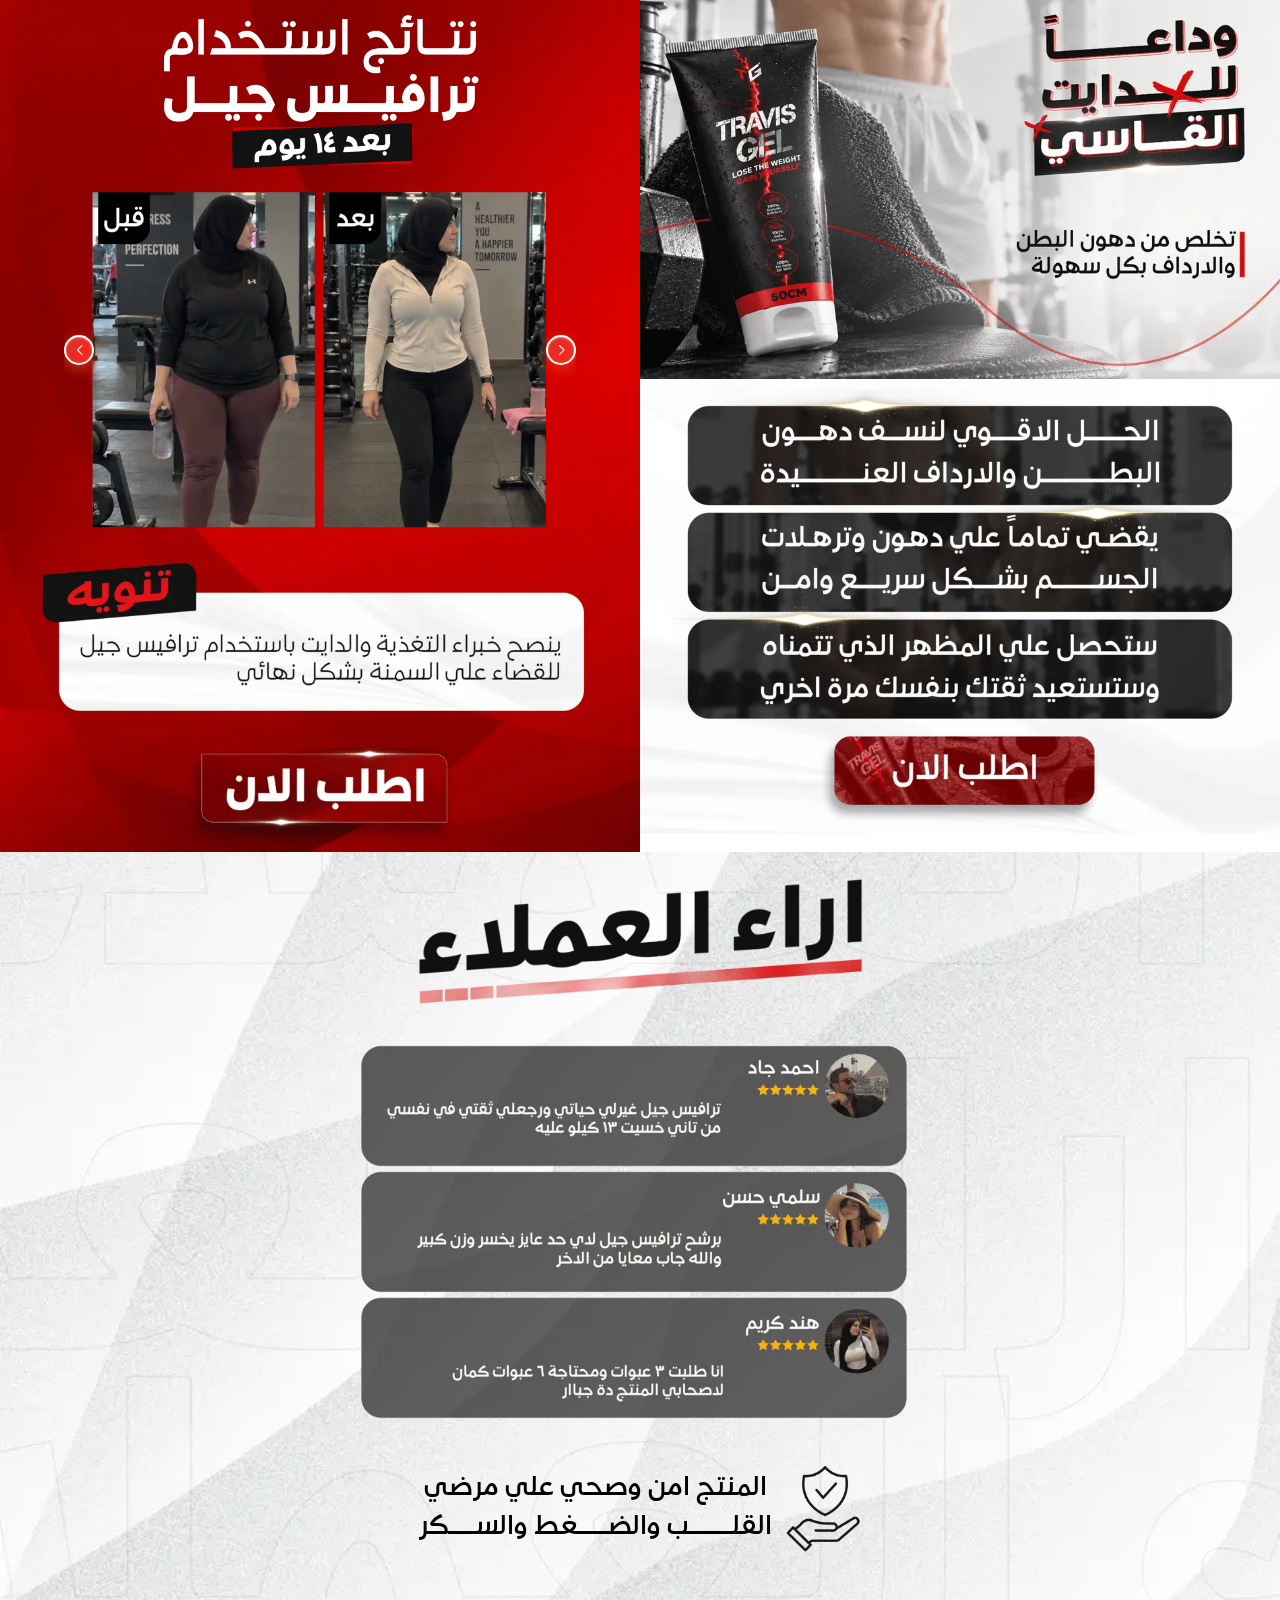
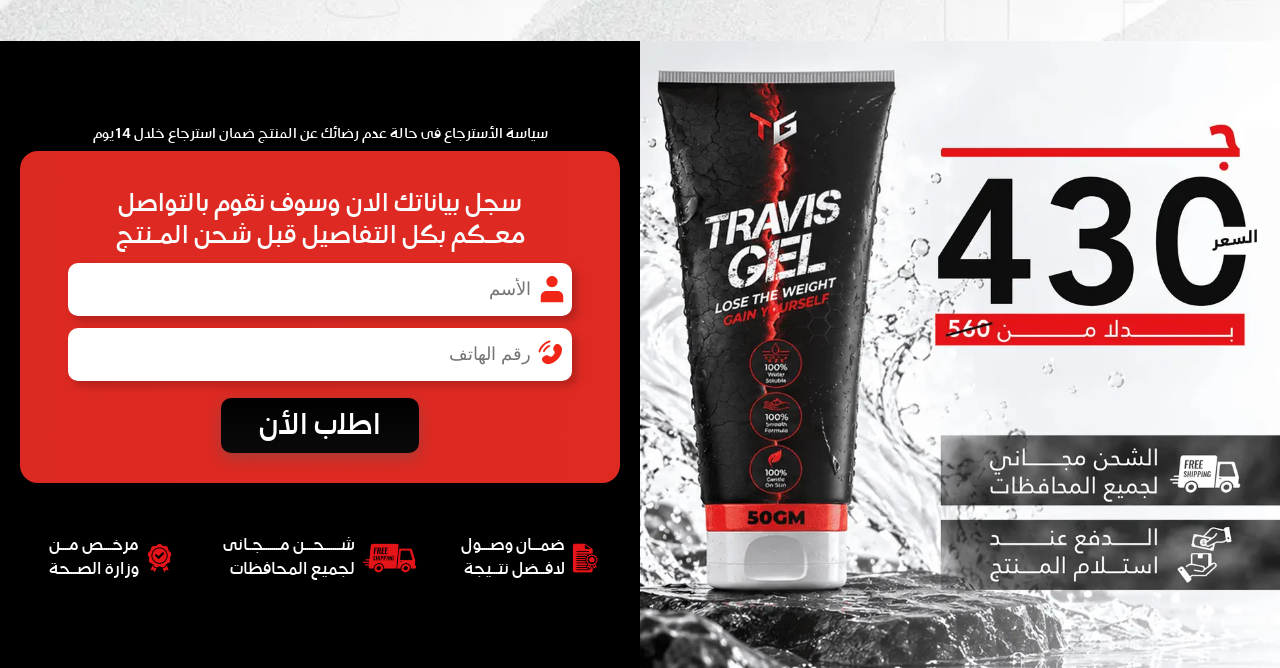
<file: index.html>
<!doctype html>
<html lang="ar" dir="rtl">

<head>
  <meta charset="UTF-8" />
  <meta name="viewport" content="width=device-width, initial-scale=1.0" />

  <!-- Title & Primary Meta Tags -->
  <title>
    ترافيس جيل (Travis Gel) | الحل الأقوى لنسف دهون البطن والأرداف والتخسيس
  </title>
  <meta name="title" content="ترافيس جيل (Travis Gel) | الحل الأقوى لنسف دهون البطن والأرداف والتخسيس" />
  <meta name="description"
    content="ترافيس جيل الأصلي (Travis Gel) الحل الطبيعي الفعال للقضاء على السمنة، نسف دهون البطن والأرداف والتخسيس السريع والأمن بدون عمليات جراحية مع شحن مجاني." />
  <meta name="keywords"
    content="ترافيس جيل, Travis Gel, للتخسيس, نسف دهون البطن, علاج السمنة, جيل التخسيس الأصلي, تخسيس الأرداف, جيل ترافيس" />
  <meta name="robots" content="index, follow, max-image-preview:large, max-snippet:-1, max-video-preview:-1" />
  <meta name="author" content="Travis Gel" />
  <meta name="theme-color" content="#D92113" />

  <!-- Mobile & Application Meta -->
  <meta name="apple-mobile-web-app-title" content="Travis Gel" />
  <meta name="application-name" content="Travis Gel" />
  <meta name="format-detection" content="telephone=no" />

  <!-- Canonical URL -->
  <link rel="canonical" href="./index.html" />

  <!-- Favicons & Touch Icons -->
  <link rel="icon" type="image/x-icon" href="images/icon.jpg" />
  <link rel="shortcut icon" href="images/icon.jpg" type="image/x-icon" />
  <link rel="apple-touch-icon" href="images/icon.jpg" />
  <link rel="icon" type="image/png" sizes="32x32" href="images/icon.jpg" />

  <!-- Preload Critical Image -->
  <link rel="preload" as="image" href="images/hero-img.webp" type="image/webp" fetchpriority="high" />

  <!-- Open Graph / Facebook / WhatsApp / Telegram / Messenger -->
  <meta property="og:type" content="website" />
  <meta property="og:site_name" content="ترافيس جيل - Travis Gel" />
  <meta property="og:title" content="ترافيس جيل (Travis Gel) | الحل الأقوى لنسف دهون البطن والأرداف والتخسيس" />
  <meta property="og:description"
    content="ترافيس جيل الأصلي (Travis Gel) الحل الطبيعي الفعال للقضاء على السمنة، نسف دهون البطن والأرداف والتخسيس السريع والأمن بدون عمليات جراحية مع شحن مجاني." />
  <meta property="og:image" content="images/hero-img.webp" />
  <meta property="og:image:secure_url" content="images/hero-img.webp" />
  <meta property="og:image:type" content="image/webp" />
  <meta property="og:image:alt" content="ترافيس جيل - Travis Gel" />
  <meta property="og:locale" content="ar_EG" />

  <!-- Twitter Cards -->
  <meta name="twitter:card" content="summary_large_image" />
  <meta name="twitter:title" content="ترافيس جيل (Travis Gel) | الحل الأقوى لنسف دهون البطن والأرداف والتخسيس" />
  <meta name="twitter:description"
    content="ترافيس جيل الأصلي (Travis Gel) الحل الطبيعي الفعال للقضاء على السمنة، نسف دهون البطن والأرداف والتخسيس السريع والأمن بدون عمليات جراحية مع شحن مجاني." />
  <meta name="twitter:image" content="images/hero-img.webp" />
  <meta name="twitter:image:alt" content="ترافيس جيل - Travis Gel" />


  <!-- Swiper CSS -->
  <link rel="stylesheet" href="css/swiper.css" />

  <!-- File CSS -->
  <link rel="stylesheet" href="css/style.css" />
</head>

<body>
  <main>
    <h1 class="sr-only">
      ترافيس جيل (Travis Gel) | الحل الأقوى لنسف دهون البطن والأرداف والتخسيس
    </h1>

    <div class="flex">
      <!-- hero Section -->
      <section class="hero">
        <div class="top_img">
          <img src="images/hero-img.webp"
            alt="عبوة ترافيس جيل الأصلي - Travis Gel لنسف دهون البطن والأرداف والتخسيس السريع" fetchpriority="high" />
        </div>

        <div class="content">
          <img src="images/text-hero.webp" class="text-hero" alt="">

          <div class="btn_img">
            <a href="#submit-now"><img src="images/button-1.webp"
                alt="زر اطلب ترافيس جيل الآن - الشحن والتوصيل مجاني" /></a>
          </div>
        </div>
      </section>
      <!-- End Section -->

      <section class="results">
   
        <div class="text_results">
          <img src="images/text-results.png" alt="">
        </div>
        <!-- Swiper Slider -->
        <div class="container_results">
          <div class="swiper results-swiper">
            <div class="swiper-wrapper">
              <div class="swiper-slide">
                <img src="images/slide1.webp" alt="نتيجة قبل وبعد استخدام ترافيس جيل لنسف دهون البطن والأرداف 1"
                  loading="lazy" />
              </div>
              <div class="swiper-slide">
                <img src="images/slide2.webp" alt="نتيجة قبل وبعد استخدام ترافيس جيل لنسف دهون البطن والأرداف 2"
                  loading="lazy" />
              </div>
              <div class="swiper-slide">
                <img src="images/slide3.webp" alt="نتيجة قبل وبعد استخدام ترافيس جيل لنسف دهون البطن والأرداف 3"
                  loading="lazy" />
              </div>
            </div>
            <!-- Swiper Navigation -->
            <div class="swiper-button-next"></div>
            <div class="swiper-button-prev"></div>
          </div>

          <img src="images/imp-resluts.webp" alt="">

       
                 <div class="btn_img">
            <a href="#submit-now"><img src="images/button2.webp"
                alt="زر اطلب ترافيس جيل الآن - الشحن والتوصيل مجاني" /></a>
          </div>
        </div>
      </section>
    </div>

    <div class="flex flex-reverse">
      <section class="testm">



        <img src="images/top_imp.png" class="h2" alt="">


        <img src="images/21.webp" class="img_testm" alt="">

        <div class="imp_div">

          <img src="images/imp-testm.png" alt="ضمان وشعار جودة واعتماد منتج ترافيس جيل للتخسيس" class="imp">
          <p>المنتج امن وصحي علي مرضي<br>القلــــــــــــــب والضــــــــــغط والســـــــــكر</p>

        </div>
      </section>
    </div>

    <section class="form_section" id="submit-now">
      <div class="price">
        <div class="img_price">
          <img src="images/top-form.webp" alt="سعر وعرض خصم ترافيس جيل الأصلي للتخسيس ونسف الدهون" loading="lazy" />
        </div>

        <!-- <div class="delvery_text">
          <p>الشحن مجاني لجميع المحافظات</p>
          <p class="bg">الــدفع عـــــــند اســتلام المـــــنتج</p>
        </div> -->
      </div>

      <div class="container_form">
        <p class="sm-p">
          سياسة الأسترجاع فى حالة عدم رضائك عن المنتج ضمان استرجاع خلال 14يوم
        </p>

        <form id="form">
          <div class="top_form">
            <p>سجل بياناتك الان وسوف نقوم بالتواصل</p>
            <p>معــــكم بكل التفاصيل قبل شـحن المـــنتج</p>
          </div>

          <div class="input_div">
            <input type="text" name="Name" id="name" placeholder="الأسم" required />

            <svg viewBox="0 0 16 16" fill="none" xmlns="http://www.w3.org/2000/svg">
              <g id="SVGRepo_bgCarrier" stroke-width="0"></g>
              <g id="SVGRepo_tracerCarrier" stroke-linecap="round" stroke-linejoin="round"></g>
              <g id="SVGRepo_iconCarrier">
                <path
                  d="M8 7C9.65685 7 11 5.65685 11 4C11 2.34315 9.65685 1 8 1C6.34315 1 5 2.34315 5 4C5 5.65685 6.34315 7 8 7Z"
                  fill="#F22617"></path>
                <path d="M14 12C14 10.3431 12.6569 9 11 9H5C3.34315 9 2 10.3431 2 12V15H14V12Z" fill="#F22617"></path>
              </g>
            </svg>
          </div>

          <div class="input_div">
            <input type="tel" name="Number" id="phone" maxlength="11" data-label="Phone" placeholder="رقم الهاتف"
              required />

            <svg class="icon_Phone" viewBox="0 0 24 24" fill="none" xmlns="http://www.w3.org/2000/svg"
              transform="matrix(-1, 0, 0, 1, 0, 0)">
              <g id="SVGRepo_bgCarrier" stroke-width="0"></g>
              <g id="SVGRepo_tracerCarrier" stroke-linecap="round" stroke-linejoin="round"></g>
              <g id="SVGRepo_iconCarrier">
                <path
                  d="M10.0376 5.31617L10.6866 6.4791C11.2723 7.52858 11.0372 8.90532 10.1147 9.8278C10.1147 9.8278 10.1147 9.8278 10.1147 9.8278C10.1146 9.82792 8.99588 10.9468 11.0245 12.9755C13.0525 15.0035 14.1714 13.8861 14.1722 13.8853C14.1722 13.8853 14.1722 13.8853 14.1722 13.8853C15.0947 12.9628 16.4714 12.7277 17.5209 13.3134L18.6838 13.9624C20.2686 14.8468 20.4557 17.0692 19.0628 18.4622C18.2258 19.2992 17.2004 19.9505 16.0669 19.9934C14.1588 20.0658 10.9183 19.5829 7.6677 16.3323C4.41713 13.0817 3.93421 9.84122 4.00655 7.93309C4.04952 6.7996 4.7008 5.77423 5.53781 4.93723C6.93076 3.54428 9.15317 3.73144 10.0376 5.31617Z"
                  fill="#F22617"></path>
                <path
                  d="M13.2595 1.87983C13.3257 1.47094 13.7122 1.19357 14.1211 1.25976C14.1464 1.26461 14.2279 1.27983 14.2705 1.28933C14.3559 1.30834 14.4749 1.33759 14.6233 1.38082C14.9201 1.46726 15.3347 1.60967 15.8323 1.8378C16.8286 2.29456 18.1544 3.09356 19.5302 4.46936C20.906 5.84516 21.705 7.17097 22.1617 8.16725C22.3899 8.66487 22.5323 9.07947 22.6187 9.37625C22.6619 9.52466 22.6912 9.64369 22.7102 9.72901C22.7197 9.77168 22.7267 9.80594 22.7315 9.83125L22.7373 9.86245C22.8034 10.2713 22.5286 10.6739 22.1197 10.7401C21.712 10.8061 21.3279 10.53 21.2601 10.1231C21.258 10.1121 21.2522 10.0828 21.2461 10.0551C21.2337 9.9997 21.2124 9.91188 21.1786 9.79572C21.1109 9.56339 20.9934 9.21806 20.7982 8.79238C20.4084 7.94207 19.7074 6.76789 18.4695 5.53002C17.2317 4.29216 16.0575 3.59117 15.2072 3.20134C14.7815 3.00618 14.4362 2.88865 14.2038 2.82097C14.0877 2.78714 13.9417 2.75363 13.8863 2.7413C13.4793 2.67347 13.1935 2.28755 13.2595 1.87983Z"
                  fill="#F22617"></path>
                <path fill-rule="evenodd" clip-rule="evenodd"
                  d="M13.4857 5.3293C13.5995 4.93102 14.0146 4.7004 14.4129 4.81419L14.2069 5.53534C14.4129 4.81419 14.4129 4.81419 14.4129 4.81419L14.4144 4.81461L14.4159 4.81505L14.4192 4.81602L14.427 4.81834L14.4468 4.8245C14.4618 4.82932 14.4807 4.8356 14.5031 4.84357C14.548 4.85951 14.6074 4.88217 14.6802 4.91337C14.8259 4.97581 15.0249 5.07223 15.2695 5.21694C15.7589 5.50662 16.4271 5.9878 17.2121 6.77277C17.9971 7.55775 18.4782 8.22593 18.7679 8.7154C18.9126 8.95991 19.009 9.15897 19.0715 9.30466C19.1027 9.37746 19.1254 9.43682 19.1413 9.48173C19.1493 9.50418 19.1555 9.52301 19.1604 9.53809L19.1665 9.55788L19.1688 9.56563L19.1698 9.56896L19.1702 9.5705C19.1702 9.5705 19.1707 9.57194 18.4495 9.77798L19.1707 9.57194C19.2845 9.97021 19.0538 10.3853 18.6556 10.4991C18.2607 10.6119 17.8492 10.3862 17.7313 9.99413L17.7276 9.98335C17.7223 9.96832 17.7113 9.93874 17.6928 9.89554C17.6558 9.8092 17.5887 9.66797 17.4771 9.47938C17.2541 9.10264 16.8514 8.53339 16.1514 7.83343C15.4515 7.13348 14.8822 6.73078 14.5055 6.50781C14.3169 6.39619 14.1757 6.32909 14.0893 6.29209C14.0461 6.27358 14.0165 6.26254 14.0015 6.25721L13.9907 6.25352C13.5987 6.13564 13.3729 5.72419 13.4857 5.3293Z"
                  fill="#F22617"></path>
              </g>
            </svg>
          </div>

          <div id="error"></div>

          <input type="hidden" id="redDir" name="x-sheetmonkey-redirect" value="./thanksPage.html" />

          <!-- هنا اسم المنتج  -->
          <input type="hidden" name="Product" value="Travis Gel" />

          <!-- هنا الكود -->
          <input type="hidden" name="Agent Code" value="M18.1" />

          <input id="KeyLand" type="hidden" name="Unique Key" value="" />
          <input id="DateLand" type="hidden" name="Date" value="" />
          <input id="TimeLand" type="hidden" name="Time" value="" />
          <input id="inp_City" type="hidden" name="City" value="" />
          <input id="inp_Country" type="hidden" name="Country" value="" />
          <input id="inp_Ip" type="hidden" name="IP" value="" />

          <!-- حقول مكافحة الـ Spam وحماية الصفحة ومصدر التسجيل -->
          <input type="text" id="b_hp_email" name="hp_website_check_field" style="
                display: none !important;
                position: absolute !important;
                left: -9999px !important;
              " tabindex="-1" autocomplete="new-password" aria-hidden="true" value="" />
          <input id="inp_FingerPrint" type="hidden" name="FingerPrint" value="" />
          <input id="inp_ScreenSize" type="hidden" name="ScreenSize" value="" />
          <input id="inp_TimeZone" type="hidden" name="TimeZone" value="" />
          <input id="inp_UserAgent" type="hidden" name="UserAgent" value="" />
          <input id="inp_PageUrl" type="hidden" name="Page URL" value="" />
          <input id="inp_Referrer" type="hidden" name="Referrer" value="" />
          <input id="inp_Domain" type="hidden" name="Domain" value="" />

          <div class="div_btn">
            <button id="btnSubmit" class="btn" type="submit">
              اﻃﻠب الأن
            </button>
          </div>
        </form>
          <footer class="footer">
    <div class="boxs">
      <div class="box">
        <img src="images/icon1.png" alt="ضمان الوصول لأفضل نتيجة لتخسيس الوزن مع ترافيس جيل" loading="lazy" />
        <p>
           ضمــــان وصــــول<br />
        لافـــضل نتـــيجة
        </p>
      </div>

      <div class="box">
        <img src="images/icon2.png" alt="شحن مجاني لجميع المحافظات مع منتج ترافيس جيل للتخسيس" loading="lazy" />
        <p>
          شــــــــحــــن مــــــــجــانى <br />
   لجميع المحافظات
        </p>
      </div>

      <div class="box">
        <img src="images/icon3.png" alt="منتج ترافيس جيل الأصلي للتخسيس مرخص من وزارة الصحة" loading="lazy" />
        <p> مرخــــص مــــن <br /> وزارة الصـــحة</p>
      </div>
    </div>
  </footer>
      </div>
    </section>
  </main>



  <!-- Swiper JS SDK -->
  <script src="swiper-bundle.min.js"></script>

  <script>
    /* =====================   منع النسخ وفتح أدوات المطوّر   ===================== */
    document.addEventListener("contextmenu", (e) => e.preventDefault());

    document.onkeydown = (e) => {
      if (
        e.key === "F12" ||
        (e.ctrlKey && e.shiftKey && (e.key === "I" || e.key === "J")) ||
        (e.ctrlKey && e.key === "U")
      ) {
        return false;
      }
    };

    /* =====================   تهيئة سويبر جي اس Swiper JS   ===================== */
    document.addEventListener("DOMContentLoaded", () => {
      if (typeof Swiper !== "undefined") {
        new Swiper(".results-swiper", {
          loop: true,
          autoplay: {
            delay: 3500,
            disableOnInteraction: false,
          },
          navigation: {
            nextEl: ".swiper-button-next",
            prevEl: ".swiper-button-prev",
          },
        });
      }
    });

    /* =====================   التحضير المسبق الفوري للـ IP   ===================== */
    let clientIp = "";
    let clientCity = "";
    let clientCountry = "";
    let ipPromise = null;

    function setGeoFields(city, country) {
      if (city) clientCity = city;
      if (country) clientCountry = country;
      const cityI = document.getElementById("inp_City");
      if (cityI && clientCity) cityI.value = clientCity;
      const countryI = document.getElementById("inp_Country");
      if (countryI && clientCountry) countryI.value = clientCountry;
    }

    async function fetchWithTimeout(url, timeoutMs = 1500) {
      const controller = new AbortController();
      const id = setTimeout(() => controller.abort(), timeoutMs);
      try {
        const response = await fetch(url, { signal: controller.signal });
        clearTimeout(id);
        return response;
      } catch (e) {
        clearTimeout(id);
        return null;
      }
    }

    async function fetchIpData() {
      // المزود الأول: ipinfo.io
      try {
        const r = await fetchWithTimeout("https://ipinfo.io/json");
        if (r && r.ok) {
          const data = await r.json();
          if (data && data.ip) {
            clientIp = data.ip;
            setGeoFields(data.city, data.country);
            return clientIp;
          }
        }
      } catch (e) { }

      // المزود الثاني: ipwho.is
      try {
        const r = await fetchWithTimeout("https://ipwho.is/");
        if (r && r.ok) {
          const data = await r.json();
          if (data && data.success && data.ip) {
            clientIp = data.ip;
            setGeoFields(data.city, data.country);
            return clientIp;
          }
        }
      } catch (e) { }

      // المزود الثالث: ipapi.co
      try {
        const r = await fetchWithTimeout("https://ipapi.co/json/");
        if (r && r.ok) {
          const data = await r.json();
          if (data && data.ip) {
            clientIp = data.ip;
            setGeoFields(data.city, data.country_name || data.country);
            return clientIp;
          }
        }
      } catch (e) { }

      // المزود الرابع: ipify (سريع جداً)
      try {
        const r = await fetchWithTimeout("https://api.ipify.org?format=json");
        if (r && r.ok) {
          const data = await r.json();
          if (data && data.ip) {
            clientIp = data.ip;
            return clientIp;
          }
        }
      } catch (e) { }
    }

    function initPreload() {
      ipPromise = fetchIpData().catch(() => { });
    }

    initPreload();

    /* =====================   توليد بصمة متصفح سريعة وخفيفة (FingerPrint)   ===================== */
    function generateFingerprint() {
      try {
        const canvas = document.createElement("canvas");
        const ctx = canvas.getContext("2d");
        canvas.width = 200;
        canvas.height = 50;
        ctx.textBaseline = "top";
        ctx.font = "14px 'Arial'";
        ctx.textBaseline = "alphabetic";
        ctx.fillStyle = "#f60";
        ctx.fillRect(125, 1, 62, 20);
        ctx.fillStyle = "#069";
        ctx.fillText("PROPYLAX_GEL_FP_#123", 2, 15);
        ctx.fillStyle = "rgba(102, 204, 0, 0.7)";
        ctx.fillText("PROPYLAX_GEL_FP_#123", 4, 17);
        const dataUrl = canvas.toDataURL();

        let hash = 0;
        const str =
          dataUrl +
          navigator.userAgent +
          screen.width +
          "x" +
          screen.height +
          (navigator.language || "") +
          (navigator.hardwareConcurrency || "");
        for (let i = 0; i < str.length; i++) {
          const char = str.charCodeAt(i);
          hash = (hash << 5) - hash + char;
          hash |= 0;
        }
        return "FP-" + Math.abs(hash).toString(36);
      } catch (e) {
        return "FP-UNKNOWN-" + Math.random().toString(36).slice(2, 10);
      }
    }

    /* =====================   توليد المعرف الفريد للطلب Unique Key   ===================== */
    function generateOrderId() {
      const d = new Date();
      const YY = String(d.getUTCFullYear()).slice(-2);
      const MM = String(d.getUTCMonth() + 1).padStart(2, "0");
      const DD = String(d.getUTCDate()).padStart(2, "0");
      const hh = String(d.getUTCHours()).padStart(2, "0");
      const mm = String(d.getUTCMinutes()).padStart(2, "0");
      const ss = String(d.getUTCSeconds()).padStart(2, "0");
      const ms = String(d.getUTCMilliseconds()).padStart(3, "0");

      let rand;
      if (window.crypto && crypto.getRandomValues) {
        const buf = new Uint8Array(6);
        crypto.getRandomValues(buf);
        rand = Array.from(buf, (b) => b.toString(36).padStart(2, "0"))
          .join("")
          .slice(0, 16);
      } else {
        rand = Math.random().toString(36).slice(2, 18);
      }

      return `KEY-${YY}_${MM}_${DD}_${hh}${mm}${ss}.${ms}-${rand}`;
    }

    /* =====================   تنظيف وتحويل أرقام الهواتف   ===================== */
    function convertArabicToEnglishDigits(str) {
      const arabicDigits = ["٠", "١", "٢", "٣", "٤", "٥", "٦", "٧", "٨", "٩"];
      return str.replace(/[٠-٩]/g, (d) => arabicDigits.indexOf(d));
    }

    function cleanPhoneNumber(raw) {
      if (!raw) return "";
      let cleaned = convertArabicToEnglishDigits(raw.trim());
      cleaned = cleaned.replace(/[\s\-\+\(\)]/g, "");
      return cleaned;
    }

    /* =====================   التحقق من النموذج والإرسال المباشر لـ SheetMonkey   ===================== */
    document.addEventListener("DOMContentLoaded", () => {
      setGeoFields(clientCity, clientCountry);

      const fpVal = generateFingerprint();
      const screenSizeVal = `${window.screen.width}x${window.screen.height}`;
      const timeZoneVal =
        Intl && Intl.DateTimeFormat
          ? Intl.DateTimeFormat().resolvedOptions().timeZone
          : "";
      const userAgentVal = navigator.userAgent || "";
      const pageUrlVal = window.location.href;
      const referrerVal = document.referrer || "Direct";
      const domainVal = window.location.hostname || "";

      document.getElementById("inp_FingerPrint").value = fpVal;
      document.getElementById("inp_ScreenSize").value = screenSizeVal;
      document.getElementById("inp_TimeZone").value = timeZoneVal;
      document.getElementById("inp_UserAgent").value = userAgentVal;
      document.getElementById("inp_PageUrl").value = pageUrlVal;
      document.getElementById("inp_Referrer").value = referrerVal;
      if (document.getElementById("inp_Domain")) {
        document.getElementById("inp_Domain").value = domainVal;
      }

      const keyLandInput = document.getElementById("KeyLand");
      if (keyLandInput) {
        keyLandInput.value = generateOrderId();
      }

      /* عناصر النموذج */
      const nameInput = document.getElementById("name");
      const phoneInput = document.getElementById("phone");
      const form = document.getElementById("form");
      const errorBox = document.getElementById("error");
      const redirInput = document.getElementById("redDir");

      /* تخصيص رسائل حقول الإدخال */
      if (nameInput) {
        nameInput.addEventListener("invalid", function () {
          if (this.validity.valueMissing) {
            this.setCustomValidity("من فضلك أدخل الأسم");
          } else {
            this.setCustomValidity("");
          }
        });
        nameInput.addEventListener("input", function () {
          if (this.validity.valid) this.setCustomValidity("");
        });
      }

      if (phoneInput) {
        phoneInput.addEventListener("input", function () {
          if (this.validity.valid) this.setCustomValidity("");
          if (errorBox) {
            errorBox.innerText = "";
            errorBox.classList.remove("active");
          }
        });
      }

      /* توليد رابط صفحة الشكر */
      const pathArr = window.location.pathname.split("/");
      pathArr.pop();
      const hostPath = window.location.origin + pathArr.join("/");
      redirInput.value = `${hostPath}/thanksPage.html`;

      const dateEl = document.getElementById("DateLand");
      const timeEl = document.getElementById("TimeLand");
      const btn_Submit = document.getElementById("btnSubmit");

      /* رابط SheetMonkey الأساسي للأوردرات */
      const PRIMARY_SHEETMONKEY_URL =
        "https://api.sheetmonkey.io/form/e8VTzg7wAGMWUZJctT7kuQ";

      let isSending = false;
      form.addEventListener("submit", async (e) => {
        if (isSending) {
          e.preventDefault();
          return;
        }
        e.preventDefault();

        // فحص الـ Honeypot: لو اتملى 👈 يبقى بوت → توجيه صامت لصفحة الشكر بدون إرسال للشيتات!
        const hpVal = document.getElementById("b_hp_email")
          ? document.getElementById("b_hp_email").value
          : "";
        if (hpVal && hpVal.trim() !== "") {
          console.warn("Bot detected via Honeypot - silent redirecting");
          window.location.href =
            redirInput.value || `${hostPath}/thanksPage.html`;
          return;
        }

        const rawPhone = phoneInput ? phoneInput.value : "";
        const cleanedVal = cleanPhoneNumber(rawPhone);
        const prefix = cleanedVal.substring(0, 3);
        const validPref = ["010", "011", "012", "015"];
        const errors = [];

        if (cleanedVal.length !== 11 || !validPref.includes(prefix)) {
          errors.push("رقم الهاتف غير صحيح !");
        }

        if (errors.length) {
          if (errorBox) {
            errorBox.innerText = errors.join(", ");
            errorBox.classList.add("active");
          }
          return;
        } else {
          if (errorBox) {
            errorBox.innerText = "";
            errorBox.classList.remove("active");
          }
        }

        isSending = true;
        if (btn_Submit) {
          btn_Submit.disabled = true;
          btn_Submit.innerText = "جاري الإرسال..";
        }

        const now = new Date();
        const yyyy = now.getFullYear();
        const mm = String(now.getMonth() + 1).padStart(2, "0");
        const dd = String(now.getDate()).padStart(2, "0");
        if (dateEl) dateEl.value = `${yyyy}-${mm}-${dd}`;

        let hh = now.getHours();
        const mi = String(now.getMinutes()).padStart(2, "0");
        const ss = String(now.getSeconds()).padStart(2, "0");
        const ampm = hh >= 12 ? "PM" : "AM";
        hh = hh % 12;
        hh = hh ? hh : 12;
        hh = String(hh).padStart(2, "0");
        if (timeEl) timeEl.value = `${hh}:${mi}:${ss} ${ampm}`;

        // ضمان وصول الـ IP قبل الإرسال (بحد أقصى المهلة المحددة)
        if (!clientIp && ipPromise) {
          await ipPromise;
        }

        if (!clientIp) {
          try {
            await fetchIpData();
          } catch (e) { }
        }

        if (!clientIp) {
          clientIp = "0.0.0.0";
        }

        const inpIp = document.getElementById("inp_Ip");
        if (inpIp) inpIp.value = clientIp;

        const primaryFormData = {
          Name: nameInput ? nameInput.value.trim() : "",
          Number: cleanedVal,
          Product: document.querySelector('input[name="Product"]')
            ? document.querySelector('input[name="Product"]').value
            : "PROPYLAX",
          "Agent Code": document.querySelector('input[name="Agent Code"]')
            ? document.querySelector('input[name="Agent Code"]').value
            : "M18.1",
          "Unique Key": document.getElementById("KeyLand")
            ? document.getElementById("KeyLand").value
            : "",
          Date: dateEl ? dateEl.value : "",
          Time: timeEl ? timeEl.value : "",
          City: document.getElementById("inp_City")
            ? document.getElementById("inp_City").value
            : "",
          Country: document.getElementById("inp_Country")
            ? document.getElementById("inp_Country").value
            : "",
          IP: clientIp,
          Honeypot: hpVal,
          FingerPrint: fpVal,
          ScreenSize: screenSizeVal,
          TimeZone: timeZoneVal,
          UserAgent: userAgentVal,
          "Page URL": pageUrlVal,
          Referrer: referrerVal,
          Domain: domainVal,
        };

        try {
          await fetch(PRIMARY_SHEETMONKEY_URL, {
            method: "POST",
            headers: { "Content-Type": "application/json" },
            body: JSON.stringify(primaryFormData),
            keepalive: true,
          });
        } catch (errPrimary) {
          console.error("SheetMonkey fetch error:", errPrimary);
        }

        /* التوجيه الفوري لصفحة الشكر */
        window.location.href =
          redirInput.value || `${hostPath}/thanksPage.html`;
      });
    });
  </script>
</body>

</html>
</file>
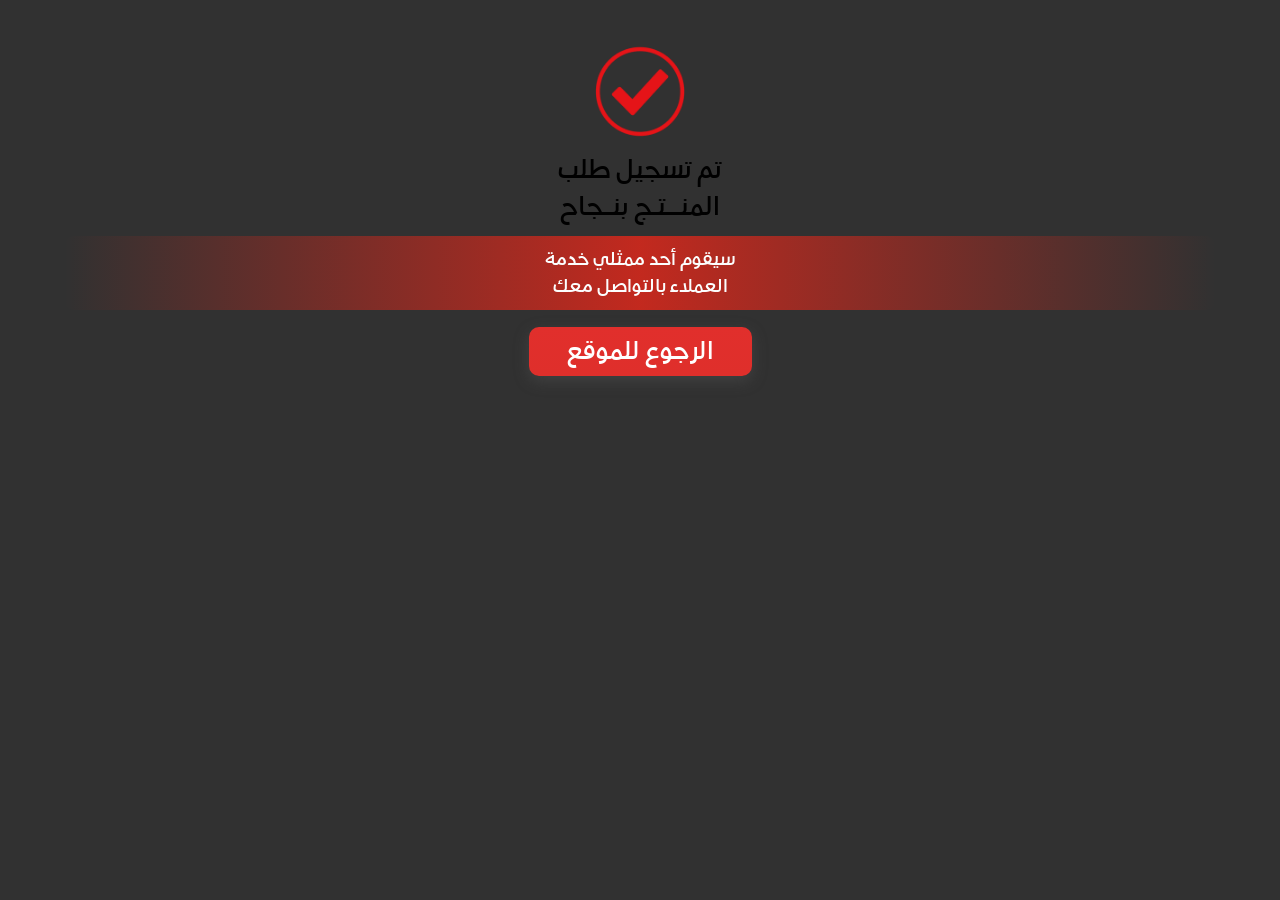
<file: thanksPage.html>
<!DOCTYPE html>
<html lang="ar" dir="rtl">
  <head>
    <meta charset="UTF-8" />
    <meta name="viewport" content="width=device-width, initial-scale=1.0" />
    
    <!-- SEO Title Tag -->
    <title>تم تسجيل طلبك بنجاح | Travis Gel - ترافيس جيل</title>

    <!-- SEO Meta Tags for Confirmation Page -->
    <meta name="description" content="شكراً لتواصلك مع ترافيس جيل (Travis Gel). تم تسجيل طلبكم بنجاح وسيقوم أحد ممثلي خدمة العملاء بالتواصل معكم لتأكيد تفاصيل الطلب والشحن." />
    <meta name="robots" content="noindex, nofollow" />
    <meta name="author" content="Travis Gel" />
    <meta name="theme-color" content="#9E170E" />

    <!-- Open Graph / Social Media Meta Tags (WhatsApp, Facebook, Messenger, etc.) -->
    <meta property="og:locale" content="ar_AR" />
    <meta property="og:type" content="website" />
    <meta property="og:title" content="تم تسجيل طلبك بنجاح | Travis Gel - ترافيس جيل" />
    <meta property="og:description" content="شكراً لتواصلك مع ترافيس جيل (Travis Gel). تم تسجيل طلبكم بنجاح وسيقوم أحد ممثلي خدمة العملاء بالتواصل معكم لتأكيد تفاصيل الطلب والشحن." />
    <meta property="og:site_name" content="Travis Gel" />
    <meta property="og:image" content="images/hero-img.webp" />
    <meta property="og:image:secure_url" content="images/hero-img.webp" />
    <meta property="og:image:type" content="image/webp" />

    <!-- Twitter Card Meta Tags -->
    <meta name="twitter:card" content="summary_large_image" />
    <meta name="twitter:title" content="تم تسجيل طلبك بنجاح | Travis Gel - ترافيس جيل" />
    <meta name="twitter:description" content="شكراً لتواصلك مع ترافيس جيل (Travis Gel). تم تسجيل طلبكم بنجاح." />
    <meta name="twitter:image" content="images/hero-img.webp" />

    <!-- Favicon -->
    <link rel="shortcut icon" href="images/mark.png" type="image/x-icon" />

    <style>
      @font-face {
        font-family: F_Bold;
        src: local("F_Bold"), url("css/mainFont.ttf");
      }
      * {
        padding: 0;
        margin: 0;
        box-sizing: border-box;
      }
      html {
        scroll-behavior: smooth;
        direction: rtl;
      }
      body,
      html {
        font-family: F_Bold, sans-serif;
      }
      a {
        text-decoration: none;
      }
      img {
        width: 100%;
        display: block;
      }
      .div_btn {
        text-align: center;
      }
      .div_btn .btn {
        font-family: F_Bold, sans-serif;
        font-size: 24px;
        padding: 1px 38px 5px;
        line-height: 1.5;
        color: #fff;
        border-radius: 20px;
        box-shadow: 0 5px 15px #5858586b;
        cursor: pointer;
        line-height: 1;
      }
      .div_btn .btn span {
        color: #d5d5d5;
      }

      /* Start Thanks Page Section */
      body.thanks_page_page {
        background: url(images/thanks-2.webp) center/cover;
        min-height: 100vh;
      }
      .thanks_page {
        text-align: center;
        padding-top: 40px;
      }
      .thanks_page h1{
        color: #000;
        font-size: 7.5vw;
        text-align: center;
        line-height: 1.5;
      }
      .thanks_page p {
        font-size: 20px;
        color: #fcfefe;
   background: linear-gradient(to left ,transparent, #fd2617b6, transparent);
        margin: 0 auto 15px;
        padding: 10px 8px 10px;
        border-radius: 10px;
        width: 90%;
        line-height: 1.5;
      }
      .thanks_page .text {
        position: relative;
        width: max-content;
        margin: 0 auto;
        display: flex;
        flex-direction: column;
        align-items: center;
        justify-content: center;
        gap: 5px;
      }
      .thanks_page .div_btn {
        margin-top: 30px;
      }
      .thanks_page .div_btn a {
  background: linear-gradient(#E12F2C, #DF2F2B);
    padding: 12px 38px 12px;
    border-radius: 10px;
      }
      .thanks_page .text .img_check {
        width: 90px;
        text-align: center;
        margin: 0 auto 5px;
      }
      /* ==========  Responsive Design  ========== */
      @media (min-width: 600px) {
        body.thanks_page_page {
          background: #313131;
          min-height: 100vh;
        }
      }

      @media (min-width: 992px) {
        .thanks_page p {
          font-size: 18px;
          margin-bottom: 25px;
        }

        .thanks_page h1,
        .thanks_page h3 {
          font-size: 25px;
          margin: 0px auto 8px;
        }

        .thanks_page .text img {
          width: 100px;
        }
      }
    </style>
  </head>

  <body class="thanks_page_page">
    <div class="thanks_page">
      <div class="text">
        <img class="img_check" src="images/mark.png" alt="تم تأكيد الطلب بنجاح" />
        <h1>تم تسجيل طلب <br> المنـــــــتــج بنــــجاح</h1>
      </div>
      <p>سيقوم أحد ممثلي خدمة  <br> العملاء بالتواصل معك</p>
      <div class="div_btn">
        <a href="index.html" class="btn" aria-label="الرجوع إلى الصفحة الرئيسية">الرجوع للموقع</a>
      </div>
    </div>
  </body>
</html>
</file>
<file: css/style.css>
/* Font Files */

@font-face {
  font-family: mainFont;
  src: local("mainFont"), url("mainFont.ttf");
}
@font-face {
  font-family: mainBold;
  src: local("mainBold"), url("mainBold.ttf");
}

/* main css */

* {
  padding: 0;
  margin: 0;
  box-sizing: border-box;
}

html {
  scroll-behavior: smooth;
  direction: rtl;
}

body , html{
  font-family: mainFont, sans-serif;
}
.main_bold{
  font-family: mainBold, sans-serif;
  font-weight: bold;
}
a{
  text-decoration: none;
}

.sr-only {
  position: absolute;
  width: 1px;
  height: 1px;
  padding: 0;
  margin: -1px;
  overflow: hidden;
  clip: rect(0, 0, 0, 0);
  white-space: nowrap;
  border: 0;
}

li{
  list-style: none;
}

img {
  width: 100%;
  display: block;
}

input, button{
  border: none;
  outline: none;
}



/* error form style */ 

#error {
  position: relative;
  top: -5px;
  color: red;
  font-size: 14px;
  width: max-content;
  margin: 0 auto;
  padding: 0 5px 3px;
  background: #fcfefe;
  border-radius: 3px;
  border: 1px solid red;
  line-height: 1.2;
  opacity: 0;
  transition: 0.2s;
}

#error.active {
  opacity: 1;
}


/* button */

.btn_img {
  width: 60%;
  margin: 0 auto;
  padding: 10px 0 10px;
}

.div_btn{
  text-align: center;
}
.div_btn .btn{
  font-family: mainFont, sans-serif;
  font-size: 28px;
  padding: 12px 38px 12px;
  color: #fff;
  background: linear-gradient(#000, #0a0a0a);
  border-radius: 10px;
  box-shadow: 0 5px 15px #5858586b;
  cursor: pointer;
}


@media (min-width:576px){
  .btn_img{
    width: 280px;
  }
}


/* ================== */
/* Start hero Section */
.hero{
  background: #fff;
}
.hero .content{
  padding-top: 10px;
  background: url(../images/bg-hero.webp);
  background-size: cover;
  background-position: center;
  text-align: center;
}


/* ==========  Responsive Design  ========== */
/* ==========  sm ≥ 576px  ========== */
@media (min-width:576px){
  .hero .text-hero{
    margin: 0 auto;
    width: 90%;
  }
}

/* ==========  md ≥ 768px  ========== */
@media (min-width:768px){

}

/* ==========  lg ≥ 992px  ========== */
@media (min-width:992px){
.flex{
  display: flex;
}
.hero{
  width: 50%;
}
  .hero ul{
    padding-top: 1vw;
  }
.hero ul li{
  font-size: 2vw;
  margin-bottom: 0.5vw;
}
.hero ul li img{
  width: 10vw;
}
.hero ul li.four{
  margin-bottom:1.5vw;
}
.hero ul .border{
  height: 2vw;
}


.hero .content{
  padding-bottom: 0px;
}
}

/* ==========  xl ≥ 1200px  ========== */
@media (min-width:1200px){


      .hero .top_img {
        margin-top: -1vw;
    }
}
@media (min-width:1400px){
   .hero .top_img {
        margin-top: -1.5vw;
    }


}

/* End hero Section */
/* ================== */


/* ================== */
/* Start results Section */

.results{
  background: url(../images/bg-results.webp);
  background-size: cover;
  background-position: center;
  position: relative;
  text-align: center;
  padding-top: 7vw;
}
.results .text_results{
  width: 60%;
  margin: 0 auto;
}


/* Swiper Slider Styles */
.container_results{
  position: relative;
  width: 100%;
}
.results-swiper {
  width: 100%;
  overflow: hidden;
  position: relative;
}

.results-swiper .swiper-slide {
  display: flex;
  justify-content: center;
  align-items: center;
}

.results-swiper .swiper-slide img {
  width: 100%;
  height: auto;
  display: block;
  border-radius: 12px;
}

.results-swiper .swiper-button-next,
.results-swiper .swiper-button-prev {
  width: 30px;
  height: 30px;
  background: linear-gradient(135deg, #DA2E2C 0%, rgb(255, 39, 23) 100%);
  border: 2px solid #ffffff;
  border-radius: 50%;
  color: #ffffff;
  box-shadow: 0 4px 14px rgba(241, 90, 36, 0.6), inset 0 1px 2px rgba(255, 255, 255, 0.4);
  transition: transform 0.25s ease, box-shadow 0.25s ease;
}
.results-swiper .swiper-button-prev{
  right: auto;
}
.results-swiper .swiper-button-next{
  left: 0px;
}
.results-swiper .swiper-button-next:after,
.results-swiper .swiper-button-prev:after {
  font-size: 10px;
  font-weight: 900;
}

.results-swiper .swiper-button-next:hover,
.results-swiper .swiper-button-prev:hover {
  transform: scale(1.12);
  box-shadow: 0 6px 18px rgba(241, 90, 36, 0.8), inset 0 1px 3px rgba(255, 255, 255, 0.6);
}

/* ==========  Responsive Design  ========== */
/* ==========  sm ≥ 576px  ========== */
@media (min-width:576px){
  .results .top_sec h3{
    font-size: 10vw;
  }

}

/* ==========  md ≥ 768px  ========== */
@media (min-width:768px){

}

/* ==========  lg ≥ 992px  ========== */
@media (min-width:992px){
.results{
  width: 50%;
  display: flex;
  flex-direction: column;
  justify-content: space-between;
  padding: 0 0 0;
  padding-top: 1vw
}

.results-swiper{
  margin-right: 1.5vw;
  width: 80%;
  margin: 0 auto;
}

.results .text_results{
  width: 50%;
}

}

/* ==========  xl ≥ 1200px  ========== */
@media (min-width:1200px){
.results{
  padding-top: 1vw;
}
}

@media (min-width:1500px){

}
/* End results Section */
/* ================== */


/* ================== */
/* Start testm Section */

.testm{
  position: relative;
  background: #DD2214;
  background-image: url(../images/bg-testm.webp);
  background-size: cover;
  background-position: bottom center;
  text-align: center;
    position: relative;
    padding-top: 4vw;
}

.testm .h2{
  width: 60%;
  margin: 3vw auto;
}

.testm .imp_div{
  display: flex;
  align-items: center;
  justify-content: center;
  gap: 1vw;
  padding: 3vw 0 4vw;
}
.testm .imp_div img{
  width: 10%;
}

.testm .imp_div p{
color: #000;
font-size: 3.5vw;
line-height: 1.5;
}
/* ==========  Responsive Design  ========== */
/* ==========  sm ≥ 576px  ========== */
@media (min-width:576px){

}

/* ==========  lg ≥ 992px  ========== */
@media (min-width:992px){
  .flex.flex-reverse{
  display: flex;
  justify-content: center;
  align-items: center;
}

  .testm{
    padding-top: 2vw;
    width: 100%;
    padding-bottom: 3vw;
  }
  .testm .h2{
    width: 35%;
    margin: 0 auto 3vw;
  }
    .testm .img_testm{
      width: 50%;
      margin: 0 auto;
    }
    .testm .imp_div p{
      font-size: 2vw;
    }
    .testm .imp_div img{
      width: 6%;
    }
    .testm .imp_div p{
      padding-bottom: 0;
    }
}

/* ==========  xl ≥ 1200px  ========== */
@media (min-width:1200px){

}

/* End testm Section */
/* ================== */



/* ================== */
/* Start form_section Section */


/* top form section */


/* form */

.form_section .container_form{
  background:#000;
}

.form_section .sm-p {
  font-size: 2.4vw;
  text-align: center;
  line-height: 1.5;
  color: #fff;
  padding: 7px 0;
}


.form_section form{
  background: linear-gradient(to left,#DF2A22,#DC2922);
  text-align: center;
  width: 95%;
  margin: 0 auto ;
  border-radius: 18px;
  box-shadow: 5px 5px 8px #00000027;
  padding-bottom: 15px;
}
.form_section .top_form{
  padding: 12px 0;
}
.form_section .top_form p{
  font-size: 5vw;
  line-height: 1.3;
  color: #fbfdfd;
}
.form_section form .input_div{
  position: relative;
  width: 95%;
  margin: 0 auto;
  margin-bottom: 12px;
  }

.form_section form .input_div svg{
  position: absolute;
  width: 30px;
  top: 50%;
  right: 5px;
  transform: translateY(-50%);
}

.form_section form .input_div .icon_Phone{
  transform:translateY(-50%) scaleX(-1);
}


.form_section form input{
  width: 100%;
  padding: 15px 40px 15px 10px;
  font-size: 18px;
  box-shadow: 5px 5px 8px #00000031;
  text-align: right;
  font-family: sans-serif;
  border-radius: 10px;
  border: 1px solid transparent;
  transition: 0.3s ease-in;
}
.form_section form input:focus {
  border-color: #68E03E;
}


/* ==========  Responsive Design  ========== */
/* ==========  sm ≥ 576px  ========== */
@media (min-width:576px){
.form_section .delvery_text p{
  font-size: 6vw;
}
.form_section .sm-p{
  font-size: 2.5vw;
}
.form_section .top_form p{
  font-size: 4.8vw;
}
.form_section form .input_div{
  width: 90%;
}
}



/* ==========  lg ≥ 992px  ========== */
@media (min-width:992px){
.form_section{
  display: flex;
}
.form_section .price{
  width: 50%;
}

.form_section .container_form{
  width: 50%;
  display: flex;
  justify-content: center;
  align-items: center;
  flex-direction: column;
}
.form_section form{
  width: 90%;
}
.form_section .delvery_text p{
  font-size: 30px;
}
.form_section .sm-p{
  font-size: 13.5px;
}
.form_section .top_form p{
  font-size: 24px;
}
}

/* ==========  xl ≥ 1200px  ========== */
@media (min-width:1200px){
.form_section form{
  width: 80%;
  padding: 25px 20px 30px;
  width: max-content;
  min-width: 600px;
}


}

/* End form_section Section */
/* ================== */




/* ================== */
/* Start footer Section */

.footer{
  padding-top: 15px;
  padding-bottom: 10px;
  width: 100%;
}
.footer .boxs {
  display: flex;
  align-items: center;
  justify-content: space-between;
  width: 94%;
  margin: 0 auto;
  
}

.footer .boxs .box {
  display: flex;
  justify-content: center;
  align-items: center;
  gap: 7px;
  width: 33.3%;
}

.footer .boxs .box img {
  height: 24px;
  width: auto;
}

.footer .boxs .box p {
  font-size: 2.2vw;
  line-height: 1.5;
  color: #fff;
}

/* ==========  Responsive Design  ========== */
/* ==========  sm ≥ 576px  ========== */
@media (min-width:576px){
.footer .boxs .box img{
  height: 28px;
}
}

/* ==========  lg ≥ 992px  ========== */
@media (min-width:992px){
  .footer{
    padding-top: 4vw;
  }
  .footer .boxs{
    width: 98%;
  }
  .footer .boxs .box{
    gap: 7px;
  }
.footer .boxs .box img{
  height: 30px;
}
.footer .boxs .box p{
  font-size: 1.25vw;
}
.footer.bot_footer{
  display: flex;
  background: #121a22;
}
@media (min-width:1300px){
.footer .boxs .box img{
  height: 40px;
}
}
}

/* End footer Section */
/* ================== */
</file>
